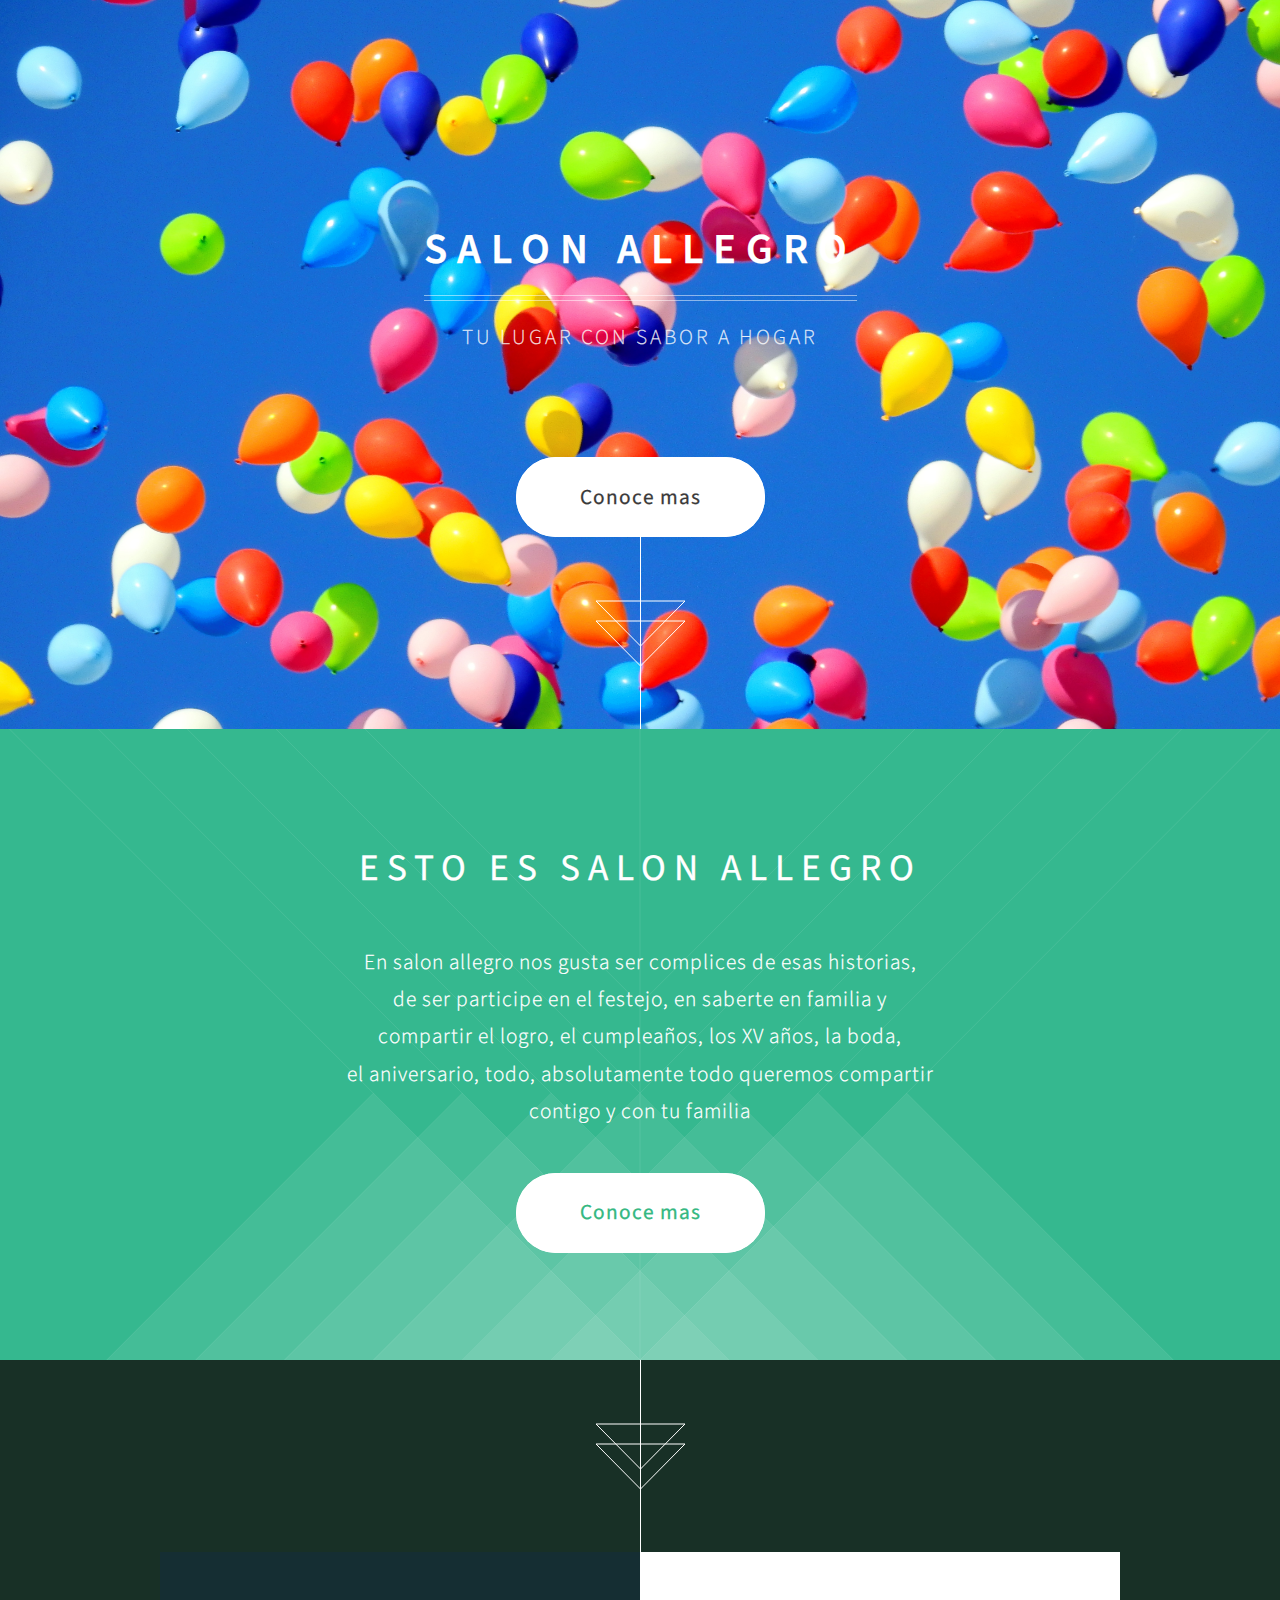
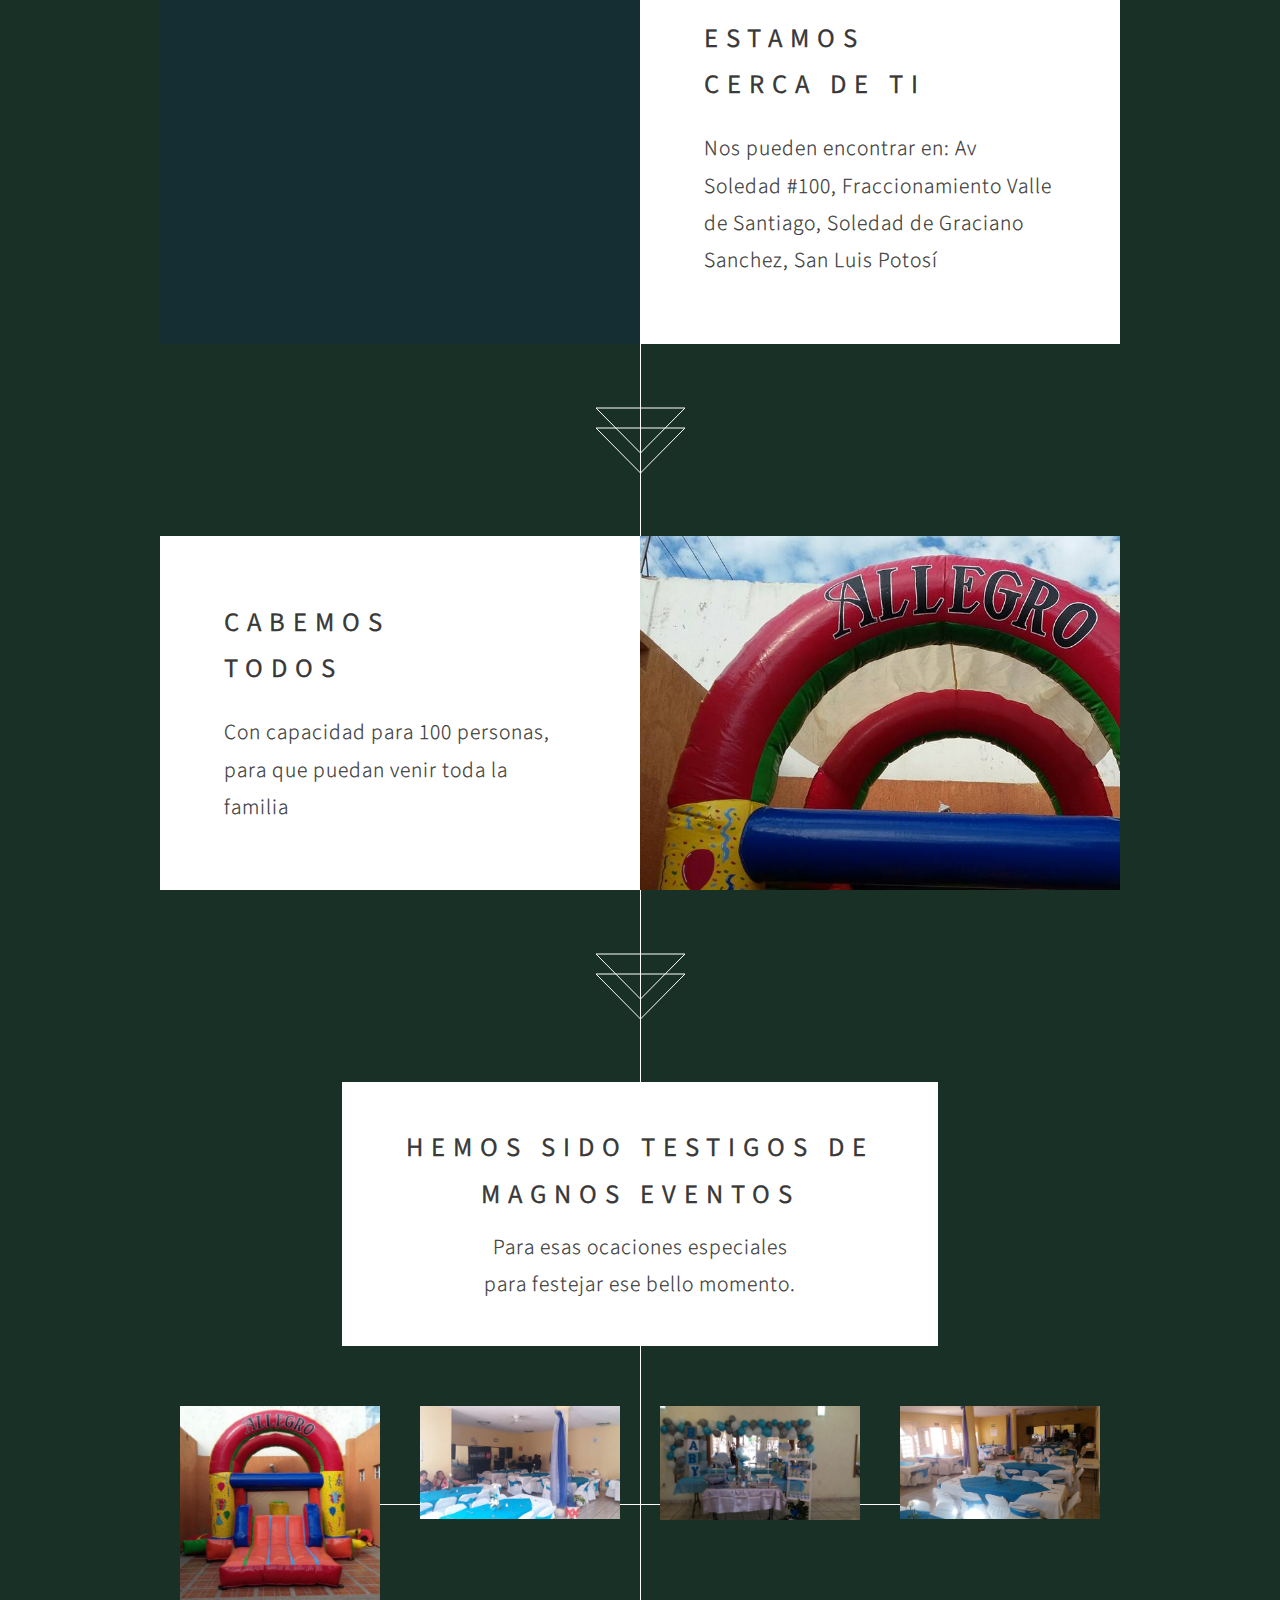
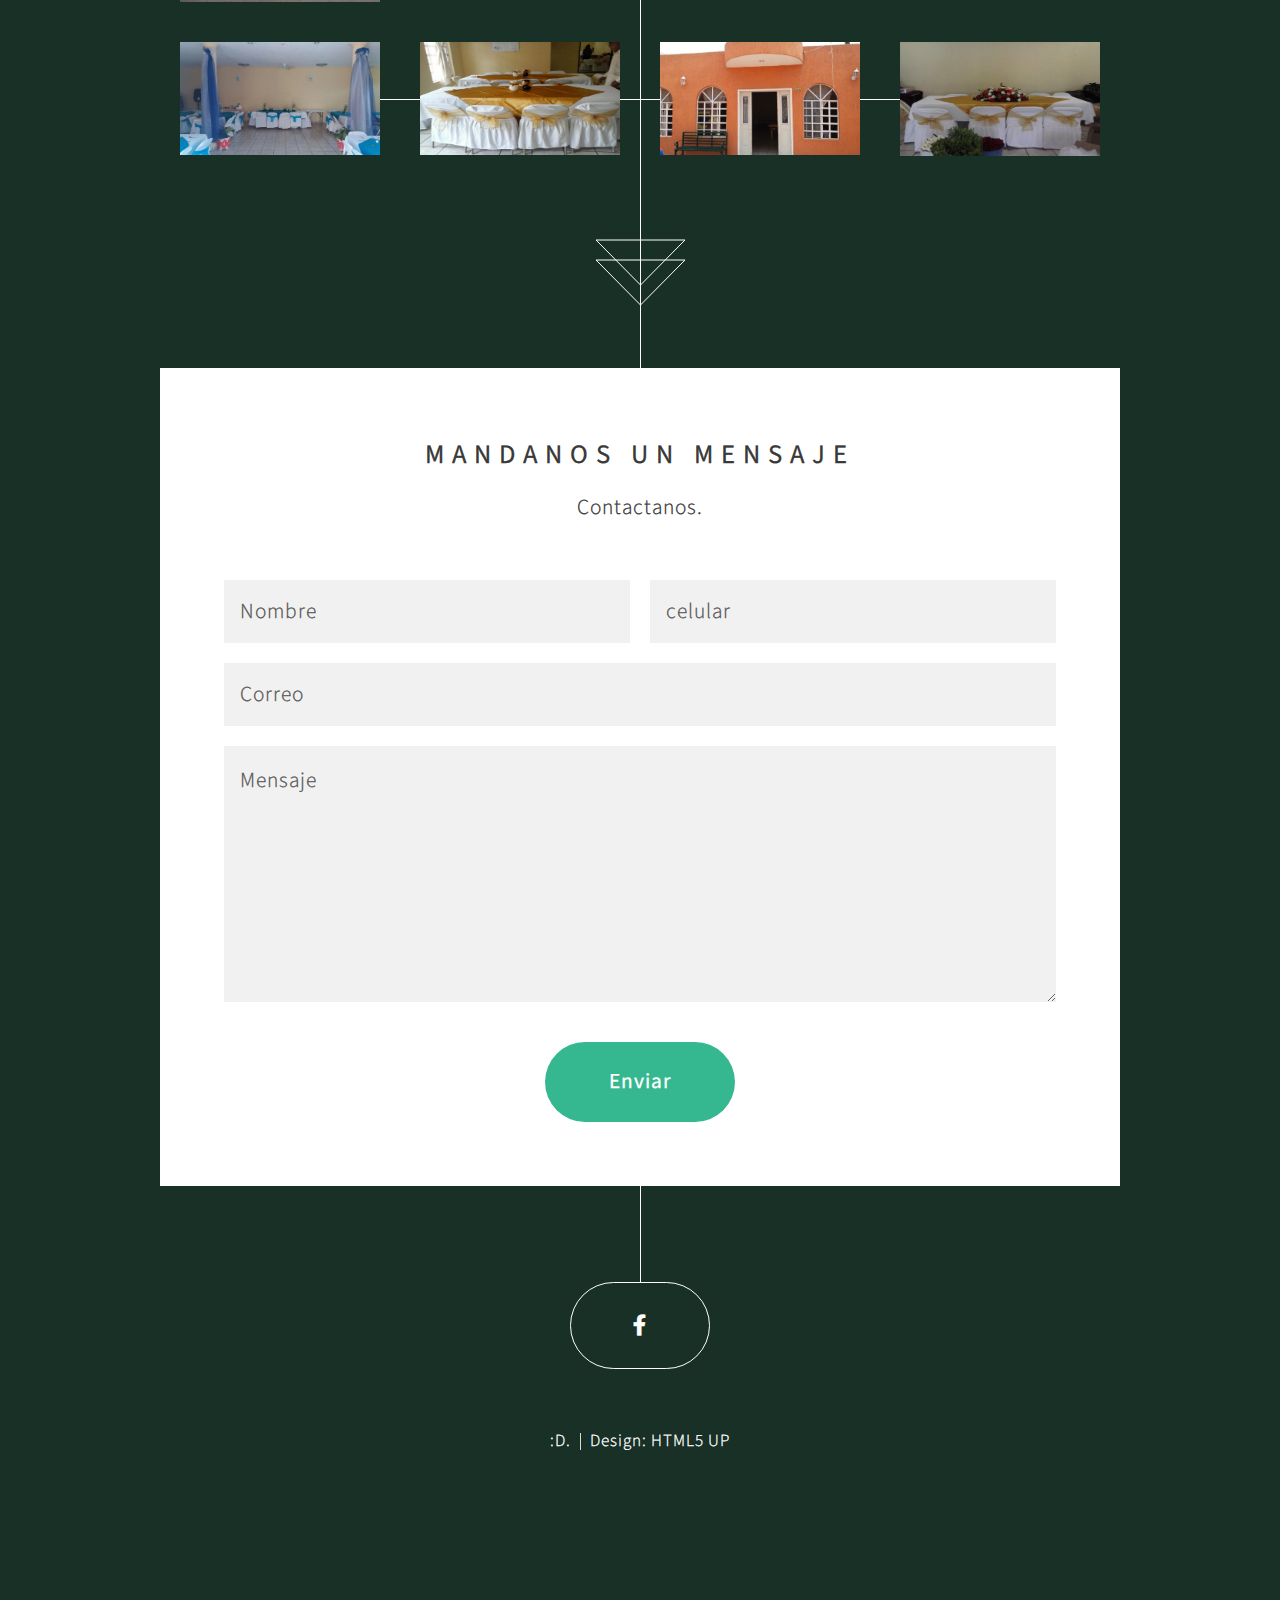
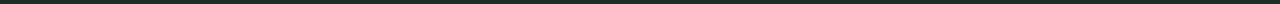
<file: index.html>
<html>
	<head>
		<title>Salon Allegro</title>
		<meta charset="utf-8" />
		<meta name="viewport" content="width=device-width, initial-scale=1, user-scalable=no" />
		<link rel="stylesheet" href="assets/css/main.css" />
		<noscript><link rel="stylesheet" href="assets/css/noscript.css" /></noscript>
        <script src="https://www.google.com/recaptcha/api.js?" async defer></script>
</script>

	</head>
	<body class="is-preload">

		<!-- Header -->
			<section id="header">
				<header>
					<font color="#ffffff" background-color="#ffffff">
						<h1>Salon Allegro</h1>
						<p>Tu lugar con sabor a hogar</p>
					</font>
				</header>
				<footer>
					<a href="#banner" class="button style2 scrolly-middle">Conoce mas</a>
				</footer>
			</section>

		<!-- Banner -->
			<section id="banner">
				<header>
					<h2>Esto es Salon Allegro</h2>
				</header>
				<p>En salon allegro nos gusta ser complices de esas historias, <br />
					de ser participe en el festejo, en saberte en familia y <br />
					compartir el logro, el cumpleaños, los XV años, la boda, <br />
					el aniversario, todo, absolutamente todo queremos compartir <br />
					contigo y con tu familia
				</p>
				<footer>
					<a href="#first" class="button style2 scrolly">Conoce mas</a>
				</footer>
			</section>

		<!-- Feature 1 -->
			<article id="first" class="container box style1 right">
                <a class="image fit">
<iframe src="https://www.google.com/maps/embed?pb=!1m18!1m12!1m3!1d7389.498741401446!2d-100.96561566360798!3d22.17361035835081!2m3!1f0!2f0!3f0!3m2!1i1024!2i768!4f13.1!3m3!1m2!1s0x842aa1eb091e05bd%3A0x1740b30797910fd!2sAllegro!5e0!3m2!1ses!2smx!4v1579546924370!5m2!1ses!2smx" width="100%" height="100%" frameborder="0" style="border:0;" allowfullscreen=""></iframe>
<!--    				<iframe src="https://www.google.com/maps/embed?pb=!1m18!1m12!1m3!1d1847.370233058969!2d-100.96096003657841!3d22.17394917253383!2m3!1f0!2f0!3f0!3m2!1i1024!2i768!4f13.1!3m3!1m2!1s0x842aa1eb091e05bd%3A0x1740b30797910fd!2sAllegro!5e0!3m2!1ses!2smx!4v1579467513561!5m2!1ses!2smx" width="100%" height="100%" frameborder="0" style="border:0;" allowfullscreen=""></iframe> -->
                </a>
				<div class="inner">
					<header>
						<h2>Estamos<br />
						cerca de ti</h2>
					</header>
					<p>Nos pueden encontrar en: Av Soledad #100, Fraccionamiento Valle de Santiago, Soledad de Graciano Sanchez, San Luis Potosí</p>
				</div>
			</article>

		<!-- Feature 2 -->
			<article class="container box style1 left">
				<a href="#" class="image fit"><img src="images/allegro.jpg" alt="Salon Allegro" height="10%" width="10%"/></a>
				<div class="inner">
					<header>
						<h2>Cabemos<br />
						Todos</h2>
					</header>
					<p>Con capacidad para 100 personas, para que puedan venir toda la familia</p>
				</div>
			</article>

		<!-- Portfolio -->
		 
			<article class="container box style2">
				<header>
					<h2>Hemos sido testigos de <br />Magnos Eventos</h2>
					<p>Para esas ocaciones especiales<br />
					para festejar ese bello momento.</p>
				</header>
				<div class="inner gallery">
					<div class="row gtr-0">
						<div class="col-3 col-12-mobile"><a href="images/fulls/01.jpg" class="image fit"><img src="images/thumbs/01.jpg" alt="" title="Sean bienvenidos" /></a></div>
						<div class="col-3 col-12-mobile"><a href="images/fulls/02.jpg" class="image fit"><img src="images/thumbs/02.jpg" alt="" title="a Salon Allegro" /></a></div>
						<div class="col-3 col-12-mobile"><a href="images/fulls/03.jpg" class="image fit"><img src="images/thumbs/03.jpg" alt="" title="Baby Showers" /></a></div>
						<div class="col-3 col-12-mobile"><a href="images/fulls/04.jpg" class="image fit"><img src="images/thumbs/04.jpg" alt="" title="Bautizos" /></a></div>
					</div>
					<div class="row gtr-0">
						<div class="col-3 col-12-mobile"><a href="images/fulls/05.jpg" class="image fit" width="531" heigt="1032px"><img src="images/thumbs/05.jpg" alt="" title="Primera Comunion" /></a></div>
						<div class="col-3 col-12-mobile"><a href="images/fulls/06.jpg" class="image fit"><img src="images/thumbs/06.jpg" alt="" title="Graduaciones" /></a></div>
						<div class="col-3 col-12-mobile"><a href="images/fulls/07.jpg" class="image fit"><img src="images/thumbs/07.jpg" alt="" title="Estamos para todos" /></a></div>
						<div class="col-3 col-12-mobile"><a href="images/fulls/08.jpg" class="image fit"><img src="images/thumbs/08.jpg" alt="" title="Y hasta Bodas" /></a></div>
					</div>
				</div>
			</article>

		<!-- Contact -->
			<article class="container box style3">
				<header>
					<h2>Mandanos un mensaje</h2>
					<p>Contactanos.</p>
				</header>
				<form method="post" action="#">
					<div class="row gtr-50">
						<div class="col-6 col-12-mobile"><input type="text" class="text" name="name" placeholder="Nombre" /></div>
						<div class="col-6 col-12-mobile"><input type="text" class="text" name="celular" placeholder="celular" /></div>
						<div class="col-12">
							<input type="text" class="text" name="email" placeholder="Correo" /></div>
						<div class="col-12">
							<textarea name="message" placeholder="Mensaje"></textarea>
						</div>
						 <input type="hidden" id="custId" name="custId" value="12">
                        <center><div class="g-recaptcha" data-sitekey="6Lf91tAUAAAAAF1qWaRxRc8GYto0bsnDYwdIufYn"></div></center>
						<div class="col-12">
							<ul class="actions">
								<li><input type="submit" value="Enviar" /></li>
							</ul>
						</div>
					</div>
				</form>
			</article>

		<!-- Generic -->
		<!--
			<article class="container box style3">
				<header>
					<h2>Generic Box</h2>
					<p>Just a generic box. Nothing to see here.</p>
				</header>
				<section>
					<header>
						<h3>Paragraph</h3>
						<p>This is a subtitle</p>
					</header>
					<p>Phasellus nisl nisl, varius id <sup>porttitor sed pellentesque</sup> ac orci. Pellentesque
					habitant <strong>strong</strong> tristique <b>bold</b> et netus <i>italic</i> malesuada <em>emphasized</em> ac turpis egestas. Morbi
					leo suscipit ut. Praesent <sub>id turpis vitae</sub> turpis pretium ultricies. Vestibulum sit
					amet risus elit.</p>
				</section>
				<section>
					<header>
						<h3>Blockquote</h3>
					</header>
					<blockquote>Fringilla nisl. Donec accumsan interdum nisi, quis tincidunt felis sagittis eget.
					tempus euismod. Vestibulum ante ipsum primis in faucibus.</blockquote>
				</section>
				<section>
					<header>
						<h3>Divider</h3>
					</header>
					<p>Donec consectetur <a href="#">vestibulum dolor et pulvinar</a>. Etiam vel felis enim, at viverra
					ligula. Ut porttitor sagittis lorem, quis eleifend nisi ornare vel. Praesent nec orci
					facilisis leo magna. Cras sit amet urna eros, id egestas urna. Quisque aliquam
					tempus euismod. Vestibulum ante ipsum primis in faucibus orci luctus et ultrices
					posuere cubilia.</p>
					<hr />
					<p>Donec consectetur vestibulum dolor et pulvinar. Etiam vel felis enim, at viverra
					ligula. Ut porttitor sagittis lorem, quis eleifend nisi ornare vel. Praesent nec orci
					facilisis leo magna. Cras sit amet urna eros, id egestas urna. Quisque aliquam
					tempus euismod. Vestibulum ante ipsum primis in faucibus orci luctus et ultrices
					posuere cubilia.</p>
				</section>
				<section>
					<header>
						<h3>Unordered List</h3>
					</header>
					<ul>
						<li>Donec consectetur vestibulum dolor et pulvinar. Etiam vel felis enim, at viverra ligula. Ut porttitor sagittis lorem, quis eleifend nisi ornare vel.</li>
						<li>Donec consectetur vestibulum dolor et pulvinar. Etiam vel felis enim, at viverra ligula. Ut porttitor sagittis lorem, quis eleifend nisi ornare vel.</li>
						<li>Donec consectetur vestibulum dolor et pulvinar. Etiam vel felis enim, at viverra ligula. Ut porttitor sagittis lorem, quis eleifend nisi ornare vel.</li>
						<li>Donec consectetur vestibulum dolor et pulvinar. Etiam vel felis enim, at viverra ligula. Ut porttitor sagittis lorem, quis eleifend nisi ornare vel.</li>
					</ul>
				</section>
				<section>
					<header>
						<h3>Ordered List</h3>
					</header>
					<ol>
						<li>Donec consectetur vestibulum dolor et pulvinar. Etiam vel felis enim, at viverra ligula. Ut porttitor sagittis lorem, quis eleifend nisi ornare vel.</li>
						<li>Donec consectetur vestibulum dolor et pulvinar. Etiam vel felis enim, at viverra ligula. Ut porttitor sagittis lorem, quis eleifend nisi ornare vel.</li>
						<li>Donec consectetur vestibulum dolor et pulvinar. Etiam vel felis enim, at viverra ligula. Ut porttitor sagittis lorem, quis eleifend nisi ornare vel.</li>
						<li>Donec consectetur vestibulum dolor et pulvinar. Etiam vel felis enim, at viverra ligula. Ut porttitor sagittis lorem, quis eleifend nisi ornare vel.</li>
					</ol>
				</section>
				<section>
					<header>
						<h3>Table</h3>
					</header>
					<div class="table-wrapper">
						<table>
							<thead>
								<tr>
									<th>ID</th>
									<th>Name</th>
									<th>Description</th>
									<th>Price</th>
								</tr>
							</thead>
							<tbody>
								<tr>
									<td>45815</td>
									<td>Something</td>
									<td>Ut porttitor sagittis lorem quis nisi ornare.</td>
									<td>29.99</td>
								</tr>
								<tr>
									<td>24524</td>
									<td>Nothing</td>
									<td>Ut porttitor sagittis lorem quis nisi ornare.</td>
									<td>19.99</td>
								</tr>
								<tr>
									<td>45815</td>
									<td>Something</td>
									<td>Ut porttitor sagittis lorem quis nisi ornare.</td>
									<td>29.99</td>
								</tr>
								<tr>
									<td>24524</td>
									<td>Nothing</td>
									<td>Ut porttitor sagittis lorem quis nisi ornare.</td>
									<td>19.99</td>
								</tr>
							</tbody>
							<tfoot>
								<tr>
									<td colspan="3"></td>
									<td>100.00</td>
								</tr>
							</tfoot>
						</table>
					</div>
				</section>
				<section>
					<header>
						<h3>Form</h3>
					</header>
					<form method="post" action="#">
						<div class="row">
							<div class="col-6 col-12-mobile">
								<input class="text" type="text" name="name" id="name" value="" placeholder="John Doe" />
							</div>
							<div class="col-6 col-12-mobile">
								<input class="text" type="text" name="email" id="email" value="" placeholder="johndoe@domain.tld" />
							</div>
							<div class="col-12">
								<select name="department" id="department">
									<option value="">Choose a department</option>
									<option value="1">Manufacturing</option>
									<option value="2">Administration</option>
									<option value="3">Support</option>
								</select>
							</div>
							<div class="col-12">
								<input class="text" type="text" name="subject" id="subject" value="" placeholder="Enter your subject" />
							</div>
							<div class="col-12">
								<textarea name="message" id="message" placeholder="Enter your message"></textarea>
							</div>

							<div class="col-12">
								<ul class="actions">
									<li><input type="submit" value="Submit" /></li>
									<li><input type="reset" class="style3" value="Clear Form" /></li>
								</ul>
							</div>
						</div>
					</form>
				</section>
			</article>
		-->

		<section id="footer">
			<ul class="icons">
				<!-- <li><a href="#" class="icon brands fa-twitter"><span class="label">Twitter</span></a></li> -->
				<li><a href="https://www.facebook.com/pg/Salon-Allegro-373342889752879" class="icon brands fa-facebook-f"><span class="label">Facebook</span></a></li>
				<!-- <li><a href="#" class="icon brands fa-google-plus-g"><span class="label">Google+</span></a></li>
				<li><a href="#" class="icon brands fa-pinterest"><span class="label">Pinterest</span></a></li>
				<li><a href="#" class="icon brands fa-dribbble"><span class="label">Dribbble</span></a></li>
				<li><a href="#" class="icon brands fa-linkedin-in"><span class="label">LinkedIn</span></a></li> -->
			</ul>
			<div class="copyright">
				<ul class="menu">
					<li>:D.</li><li>Design: HTML5 UP</li>
				</ul>
			</div>
		</section>

		<!-- Scripts -->
			<script src="assets/js/jquery.min.js"></script>
			<script src="assets/js/jquery.scrolly.min.js"></script>
			<script src="assets/js/jquery.poptrox.min.js"></script>
			<script src="assets/js/browser.min.js"></script>
			<script src="assets/js/breakpoints.min.js"></script>
			<script src="assets/js/util.js"></script>
			<script src="assets/js/main.js"></script>

	</body>
</html>
</file>
<file: assets/css/noscript.css>
/*
	Overflow by HTML5 UP
	html5up.net | @ajlkn
	Free for personal and commercial use under the CCA 3.0 license (html5up.net/license)
*/

/* Header */

	body.is-preload #header {
		opacity: 1;
	}

		body.is-preload #header footer {
			-moz-transform: none;
			-webkit-transform: none;
			-ms-transform: none;
			transform: none;
			opacity: 1;
		}
</file>
<file: assets/css/main.css>
@import url("https://fonts.googleapis.com/css?family=Source+Sans+Pro:300,300italic,400,600");
@import url("fontawesome-all.min.css");

/*
	Overflow by HTML5 UP
	html5up.net | @ajlkn
	Free for personal and commercial use under the CCA 3.0 license (html5up.net/license)
*/

html, body, div, span, applet, object,
iframe, h1, h2, h3, h4, h5, h6, p, blockquote,
pre, a, abbr, acronym, address, big, cite,
code, del, dfn, em, img, ins, kbd, q, s, samp,
small, strike, strong, sub, sup, tt, var, b,
u, i, center, dl, dt, dd, ol, ul, li, fieldset,
form, label, legend, table, caption, tbody,
tfoot, thead, tr, th, td, article, aside,
canvas, details, embed, figure, figcaption,
footer, header, hgroup, menu, nav, output, ruby,
section, summary, time, mark, audio, video {
	margin: 0;
	padding: 0;
	border: 0;
	font-size: 100%;
	font: inherit;
	vertical-align: baseline;}

article, aside, details, figcaption, figure,
footer, header, hgroup, menu, nav, section {
	display: block;}

body {
	line-height: 1;
}

ol, ul {
	list-style: none;
}

blockquote, q {
	quotes: none;
}

	blockquote:before, blockquote:after, q:before, q:after {
		content: '';
		content: none;
	}

table {
	border-collapse: collapse;
	border-spacing: 0;
}

body {
	-webkit-text-size-adjust: none;
}

mark {
	background-color: transparent;
	color: inherit;
}

input::-moz-focus-inner {
	border: 0;
	padding: 0;
}

input, select, textarea {
	-moz-appearance: none;
	-webkit-appearance: none;
	-ms-appearance: none;
	appearance: none;
}

/* Basic */

	html {
		box-sizing: border-box;
	}

	*, *:before, *:after {
		box-sizing: inherit;
	}

	body {
		background-color: #183026;
		background-image: url("images/sky_ballon.jpg");
		background-repeat: repeat;
		background-size: cover;
		background-position: center, 0;
		background-attachment: fixed;
		font-family: 'Source Sans Pro', sans-serif;
		font-size: 18pt;
		line-height: 1.75em;
		font-weight: 300;
		letter-spacing: 1px;
		color: #3a3939;
		text-shadow: 0 0 0.5px rgba(58, 57, 57, 0.25);
		-webkit-text-stroke: 0.25px;
	}

		body.is-scroll {
			background-attachment: scroll, scroll;
			background-size: auto, 100% auto;
		}

		body.is-preload *, body.is-preload *:before, body.is-preload *:after {
			-moz-animation: none !important;
			-webkit-animation: none !important;
			-ms-animation: none !important;
			animation: none !important;
			-moz-transition: none !important;
			-webkit-transition: none !important;
			-ms-transition: none !important;
			transition: none !important;
		}

	input, textarea, select {
		font-family: 'Source Sans Pro', sans-serif;
		font-size: 18pt;
		line-height: 1.75em;
		font-weight: 300;
		letter-spacing: 1px;
		color: #3a3939;
		text-shadow: 0 0 0.5px rgba(58, 57, 57, 0.25);
		-webkit-text-stroke: 0.25px;
	}

	h1, h2, h3, h4, h5, h6 {
		font-weight: 400;
		text-transform: uppercase;
		line-height: 1.75em;
	}

	h1 a, h2 a, h3 a, h4 a, h5 a, h6 a {
		color: inherit;
		text-decoration: none;
	}

	h2 {
		font-size: 1.25em;
		letter-spacing: 8px;
	}

	h3 {
		font-size: 1em;
		letter-spacing: 5px;
	}

	strong, b {
		font-weight: 400;
	}

	em, i {
		font-style: italic;
	}

	a {
		-moz-transition: border-color 0.35s ease-in-out, color 0.35s ease-in-out;
		-webkit-transition: border-color 0.35s ease-in-out, color 0.35s ease-in-out;
		-ms-transition: border-color 0.35s ease-in-out, color 0.35s ease-in-out;
		transition: border-color 0.35s ease-in-out, color 0.35s ease-in-out;
		color: #35b88f;
		text-shadow: 0 0 0.5px rgba(53, 184, 143, 0.25);
		text-decoration: none;
		border-bottom: dotted 1px rgba(53, 184, 143, 0.5);
	}

		a:hover {
			border-bottom-color: rgba(53, 184, 143, 0);
		}

	sub {
		position: relative;
		top: 0.5em;
		font-size: 0.8em;
	}

	sup {
		position: relative;
		top: -0.5em;
		font-size: 0.8em;
	}

	hr {
		border: 0;
		border-top: solid 1px #dad9d9;
		margin: 2em 0 2em 0;
	}

	blockquote {
		border-left: solid 0.5em #eae9e9;
		padding: 1em 0 1em 2em;
		font-style: italic;
	}

	p, ul, ol, dl, table {
		margin-bottom: 1em;
	}

	header {
		margin-bottom: 1em;
	}

		header p {
			display: block;
			margin: 0.5em 0 0 0;
			padding: 0 0 1.5em 0;
		}

	footer {
		margin-top: 1em;
	}

	br.clear {
		clear: both;
	}

/* Container */

	.container {
		margin: 0 auto;
		max-width: 100%;
		width: 1140px;
	}

		@media screen and (max-width: 1680px) {

			.container {
				width: 960px;
			}

		}

		@media screen and (max-width: 1080px) {

			.container {
				width: 95%;
			}

		}

/* Row */

	.row {
		display: flex;
		flex-wrap: wrap;
		box-sizing: border-box;
		align-items: stretch;
	}

		.row > * {
			box-sizing: border-box;
		}

		.row.gtr-uniform > * > :last-child {
			margin-bottom: 0;
		}

		.row.aln-left {
			justify-content: flex-start;
		}

		.row.aln-center {
			justify-content: center;
		}

		.row.aln-right {
			justify-content: flex-end;
		}

		.row.aln-top {
			align-items: flex-start;
		}

		.row.aln-middle {
			align-items: center;
		}

		.row.aln-bottom {
			align-items: flex-end;
		}

		.row > .imp {
			order: -1;
		}

		.row > .col-1 {
			width: 8.33333%;
		}

		.row > .off-1 {
			margin-left: 8.33333%;
		}

		.row > .col-2 {
			width: 16.66667%;
		}

		.row > .off-2 {
			margin-left: 16.66667%;
		}

		.row > .col-3 {
			width: 25%;
		}

		.row > .off-3 {
			margin-left: 25%;
		}

		.row > .col-4 {
			width: 33.33333%;
		}

		.row > .off-4 {
			margin-left: 33.33333%;
		}

		.row > .col-5 {
			width: 41.66667%;
		}

		.row > .off-5 {
			margin-left: 41.66667%;
		}

		.row > .col-6 {
			width: 50%;
		}

		.row > .off-6 {
			margin-left: 50%;
		}

		.row > .col-7 {
			width: 58.33333%;
		}

		.row > .off-7 {
			margin-left: 58.33333%;
		}

		.row > .col-8 {
			width: 66.66667%;
		}

		.row > .off-8 {
			margin-left: 66.66667%;
		}

		.row > .col-9 {
			width: 75%;
		}

		.row > .off-9 {
			margin-left: 75%;
		}

		.row > .col-10 {
			width: 83.33333%;
		}

		.row > .off-10 {
			margin-left: 83.33333%;
		}

		.row > .col-11 {
			width: 91.66667%;
		}

		.row > .off-11 {
			margin-left: 91.66667%;
		}

		.row > .col-12 {
			width: 100%;
		}

		.row > .off-12 {
			margin-left: 100%;
		}

		.row.gtr-0 {
			margin-top: 0px;
			margin-left: 0px;
		}

			.row.gtr-0 > * {
				padding: 0px 0 0 0px;
			}

			.row.gtr-0.gtr-uniform {
				margin-top: 0px;
			}

				.row.gtr-0.gtr-uniform > * {
					padding-top: 0px;
				}

		.row.gtr-25 {
			margin-top: -10px;
			margin-left: -10px;
		}

			.row.gtr-25 > * {
				padding: 10px 0 0 10px;
			}

			.row.gtr-25.gtr-uniform {
				margin-top: -10px;
			}

				.row.gtr-25.gtr-uniform > * {
					padding-top: 10px;
				}

		.row.gtr-50 {
			margin-top: -20px;
			margin-left: -20px;
		}

			.row.gtr-50 > * {
				padding: 20px 0 0 20px;
			}

			.row.gtr-50.gtr-uniform {
				margin-top: -20px;
			}

				.row.gtr-50.gtr-uniform > * {
					padding-top: 20px;
				}

		.row {
			margin-top: -40px;
			margin-left: -40px;
		}

			.row > * {
				padding: 40px 0 0 40px;
			}

			.row.gtr-uniform {
				margin-top: -40px;
			}

				.row.gtr-uniform > * {
					padding-top: 40px;
				}

		.row.gtr-150 {
			margin-top: -60px;
			margin-left: -60px;
		}

			.row.gtr-150 > * {
				padding: 60px 0 0 60px;
			}

			.row.gtr-150.gtr-uniform {
				margin-top: -60px;
			}

				.row.gtr-150.gtr-uniform > * {
					padding-top: 60px;
				}

		.row.gtr-200 {
			margin-top: -80px;
			margin-left: -80px;
		}

			.row.gtr-200 > * {
				padding: 80px 0 0 80px;
			}

			.row.gtr-200.gtr-uniform {
				margin-top: -80px;
			}

				.row.gtr-200.gtr-uniform > * {
					padding-top: 80px;
				}

		@media screen and (max-width: 1680px) {

			.row {
				display: flex;
				flex-wrap: wrap;
				box-sizing: border-box;
				align-items: stretch;
			}

				.row > * {
					box-sizing: border-box;
				}

				.row.gtr-uniform > * > :last-child {
					margin-bottom: 0;
				}

				.row.aln-left {
					justify-content: flex-start;
				}

				.row.aln-center {
					justify-content: center;
				}

				.row.aln-right {
					justify-content: flex-end;
				}

				.row.aln-top {
					align-items: flex-start;
				}

				.row.aln-middle {
					align-items: center;
				}

				.row.aln-bottom {
					align-items: flex-end;
				}

				.row > .imp-wide {
					order: -1;
				}

				.row > .col-1-wide {
					width: 8.33333%;
				}

				.row > .off-1-wide {
					margin-left: 8.33333%;
				}

				.row > .col-2-wide {
					width: 16.66667%;
				}

				.row > .off-2-wide {
					margin-left: 16.66667%;
				}

				.row > .col-3-wide {
					width: 25%;
				}

				.row > .off-3-wide {
					margin-left: 25%;
				}

				.row > .col-4-wide {
					width: 33.33333%;
				}

				.row > .off-4-wide {
					margin-left: 33.33333%;
				}

				.row > .col-5-wide {
					width: 41.66667%;
				}

				.row > .off-5-wide {
					margin-left: 41.66667%;
				}

				.row > .col-6-wide {
					width: 50%;
				}

				.row > .off-6-wide {
					margin-left: 50%;
				}

				.row > .col-7-wide {
					width: 58.33333%;
				}

				.row > .off-7-wide {
					margin-left: 58.33333%;
				}

				.row > .col-8-wide {
					width: 66.66667%;
				}

				.row > .off-8-wide {
					margin-left: 66.66667%;
				}

				.row > .col-9-wide {
					width: 75%;
				}

				.row > .off-9-wide {
					margin-left: 75%;
				}

				.row > .col-10-wide {
					width: 83.33333%;
				}

				.row > .off-10-wide {
					margin-left: 83.33333%;
				}

				.row > .col-11-wide {
					width: 91.66667%;
				}

				.row > .off-11-wide {
					margin-left: 91.66667%;
				}

				.row > .col-12-wide {
					width: 100%;
				}

				.row > .off-12-wide {
					margin-left: 100%;
				}

				.row.gtr-0 {
					margin-top: 0px;
					margin-left: 0px;
				}

					.row.gtr-0 > * {
						padding: 0px 0 0 0px;
					}

					.row.gtr-0.gtr-uniform {
						margin-top: 0px;
					}

						.row.gtr-0.gtr-uniform > * {
							padding-top: 0px;
						}

				.row.gtr-25 {
					margin-top: -10px;
					margin-left: -10px;
				}

					.row.gtr-25 > * {
						padding: 10px 0 0 10px;
					}

					.row.gtr-25.gtr-uniform {
						margin-top: -10px;
					}

						.row.gtr-25.gtr-uniform > * {
							padding-top: 10px;
						}

				.row.gtr-50 {
					margin-top: -20px;
					margin-left: -20px;
				}

					.row.gtr-50 > * {
						padding: 20px 0 0 20px;
					}

					.row.gtr-50.gtr-uniform {
						margin-top: -20px;
					}

						.row.gtr-50.gtr-uniform > * {
							padding-top: 20px;
						}

				.row {
					margin-top: -40px;
					margin-left: -40px;
				}

					.row > * {
						padding: 40px 0 0 40px;
					}

					.row.gtr-uniform {
						margin-top: -40px;
					}

						.row.gtr-uniform > * {
							padding-top: 40px;
						}

				.row.gtr-150 {
					margin-top: -60px;
					margin-left: -60px;
				}

					.row.gtr-150 > * {
						padding: 60px 0 0 60px;
					}

					.row.gtr-150.gtr-uniform {
						margin-top: -60px;
					}

						.row.gtr-150.gtr-uniform > * {
							padding-top: 60px;
						}

				.row.gtr-200 {
					margin-top: -80px;
					margin-left: -80px;
				}

					.row.gtr-200 > * {
						padding: 80px 0 0 80px;
					}

					.row.gtr-200.gtr-uniform {
						margin-top: -80px;
					}

						.row.gtr-200.gtr-uniform > * {
							padding-top: 80px;
						}

		}

		@media screen and (max-width: 1080px) {

			.row {
				display: flex;
				flex-wrap: wrap;
				box-sizing: border-box;
				align-items: stretch;
			}

				.row > * {
					box-sizing: border-box;
				}

				.row.gtr-uniform > * > :last-child {
					margin-bottom: 0;
				}

				.row.aln-left {
					justify-content: flex-start;
				}

				.row.aln-center {
					justify-content: center;
				}

				.row.aln-right {
					justify-content: flex-end;
				}

				.row.aln-top {
					align-items: flex-start;
				}

				.row.aln-middle {
					align-items: center;
				}

				.row.aln-bottom {
					align-items: flex-end;
				}

				.row > .imp-normal {
					order: -1;
				}

				.row > .col-1-normal {
					width: 8.33333%;
				}

				.row > .off-1-normal {
					margin-left: 8.33333%;
				}

				.row > .col-2-normal {
					width: 16.66667%;
				}

				.row > .off-2-normal {
					margin-left: 16.66667%;
				}

				.row > .col-3-normal {
					width: 25%;
				}

				.row > .off-3-normal {
					margin-left: 25%;
				}

				.row > .col-4-normal {
					width: 33.33333%;
				}

				.row > .off-4-normal {
					margin-left: 33.33333%;
				}

				.row > .col-5-normal {
					width: 41.66667%;
				}

				.row > .off-5-normal {
					margin-left: 41.66667%;
				}

				.row > .col-6-normal {
					width: 50%;
				}

				.row > .off-6-normal {
					margin-left: 50%;
				}

				.row > .col-7-normal {
					width: 58.33333%;
				}

				.row > .off-7-normal {
					margin-left: 58.33333%;
				}

				.row > .col-8-normal {
					width: 66.66667%;
				}

				.row > .off-8-normal {
					margin-left: 66.66667%;
				}

				.row > .col-9-normal {
					width: 75%;
				}

				.row > .off-9-normal {
					margin-left: 75%;
				}

				.row > .col-10-normal {
					width: 83.33333%;
				}

				.row > .off-10-normal {
					margin-left: 83.33333%;
				}

				.row > .col-11-normal {
					width: 91.66667%;
				}

				.row > .off-11-normal {
					margin-left: 91.66667%;
				}

				.row > .col-12-normal {
					width: 100%;
				}

				.row > .off-12-normal {
					margin-left: 100%;
				}

				.row.gtr-0 {
					margin-top: 0px;
					margin-left: 0px;
				}

					.row.gtr-0 > * {
						padding: 0px 0 0 0px;
					}

					.row.gtr-0.gtr-uniform {
						margin-top: 0px;
					}

						.row.gtr-0.gtr-uniform > * {
							padding-top: 0px;
						}

				.row.gtr-25 {
					margin-top: -10px;
					margin-left: -10px;
				}

					.row.gtr-25 > * {
						padding: 10px 0 0 10px;
					}

					.row.gtr-25.gtr-uniform {
						margin-top: -10px;
					}

						.row.gtr-25.gtr-uniform > * {
							padding-top: 10px;
						}

				.row.gtr-50 {
					margin-top: -20px;
					margin-left: -20px;
				}

					.row.gtr-50 > * {
						padding: 20px 0 0 20px;
					}

					.row.gtr-50.gtr-uniform {
						margin-top: -20px;
					}

						.row.gtr-50.gtr-uniform > * {
							padding-top: 20px;
						}

				.row {
					margin-top: -40px;
					margin-left: -40px;
				}

					.row > * {
						padding: 40px 0 0 40px;
					}

					.row.gtr-uniform {
						margin-top: -40px;
					}

						.row.gtr-uniform > * {
							padding-top: 40px;
						}

				.row.gtr-150 {
					margin-top: -60px;
					margin-left: -60px;
				}

					.row.gtr-150 > * {
						padding: 60px 0 0 60px;
					}

					.row.gtr-150.gtr-uniform {
						margin-top: -60px;
					}

						.row.gtr-150.gtr-uniform > * {
							padding-top: 60px;
						}

				.row.gtr-200 {
					margin-top: -80px;
					margin-left: -80px;
				}

					.row.gtr-200 > * {
						padding: 80px 0 0 80px;
					}

					.row.gtr-200.gtr-uniform {
						margin-top: -80px;
					}

						.row.gtr-200.gtr-uniform > * {
							padding-top: 80px;
						}

		}

		@media screen and (max-width: 840px) {

			.row {
				display: flex;
				flex-wrap: wrap;
				box-sizing: border-box;
				align-items: stretch;
			}

				.row > * {
					box-sizing: border-box;
				}

				.row.gtr-uniform > * > :last-child {
					margin-bottom: 0;
				}

				.row.aln-left {
					justify-content: flex-start;
				}

				.row.aln-center {
					justify-content: center;
				}

				.row.aln-right {
					justify-content: flex-end;
				}

				.row.aln-top {
					align-items: flex-start;
				}

				.row.aln-middle {
					align-items: center;
				}

				.row.aln-bottom {
					align-items: flex-end;
				}

				.row > .imp-narrow {
					order: -1;
				}

				.row > .col-1-narrow {
					width: 8.33333%;
				}

				.row > .off-1-narrow {
					margin-left: 8.33333%;
				}

				.row > .col-2-narrow {
					width: 16.66667%;
				}

				.row > .off-2-narrow {
					margin-left: 16.66667%;
				}

				.row > .col-3-narrow {
					width: 25%;
				}

				.row > .off-3-narrow {
					margin-left: 25%;
				}

				.row > .col-4-narrow {
					width: 33.33333%;
				}

				.row > .off-4-narrow {
					margin-left: 33.33333%;
				}

				.row > .col-5-narrow {
					width: 41.66667%;
				}

				.row > .off-5-narrow {
					margin-left: 41.66667%;
				}

				.row > .col-6-narrow {
					width: 50%;
				}

				.row > .off-6-narrow {
					margin-left: 50%;
				}

				.row > .col-7-narrow {
					width: 58.33333%;
				}

				.row > .off-7-narrow {
					margin-left: 58.33333%;
				}

				.row > .col-8-narrow {
					width: 66.66667%;
				}

				.row > .off-8-narrow {
					margin-left: 66.66667%;
				}

				.row > .col-9-narrow {
					width: 75%;
				}

				.row > .off-9-narrow {
					margin-left: 75%;
				}

				.row > .col-10-narrow {
					width: 83.33333%;
				}

				.row > .off-10-narrow {
					margin-left: 83.33333%;
				}

				.row > .col-11-narrow {
					width: 91.66667%;
				}

				.row > .off-11-narrow {
					margin-left: 91.66667%;
				}

				.row > .col-12-narrow {
					width: 100%;
				}

				.row > .off-12-narrow {
					margin-left: 100%;
				}

				.row.gtr-0 {
					margin-top: 0px;
					margin-left: 0px;
				}

					.row.gtr-0 > * {
						padding: 0px 0 0 0px;
					}

					.row.gtr-0.gtr-uniform {
						margin-top: 0px;
					}

						.row.gtr-0.gtr-uniform > * {
							padding-top: 0px;
						}

				.row.gtr-25 {
					margin-top: -7.5px;
					margin-left: -7.5px;
				}

					.row.gtr-25 > * {
						padding: 7.5px 0 0 7.5px;
					}

					.row.gtr-25.gtr-uniform {
						margin-top: -7.5px;
					}

						.row.gtr-25.gtr-uniform > * {
							padding-top: 7.5px;
						}

				.row.gtr-50 {
					margin-top: -15px;
					margin-left: -15px;
				}

					.row.gtr-50 > * {
						padding: 15px 0 0 15px;
					}

					.row.gtr-50.gtr-uniform {
						margin-top: -15px;
					}

						.row.gtr-50.gtr-uniform > * {
							padding-top: 15px;
						}

				.row {
					margin-top: -30px;
					margin-left: -30px;
				}

					.row > * {
						padding: 30px 0 0 30px;
					}

					.row.gtr-uniform {
						margin-top: -30px;
					}

						.row.gtr-uniform > * {
							padding-top: 30px;
						}

				.row.gtr-150 {
					margin-top: -45px;
					margin-left: -45px;
				}

					.row.gtr-150 > * {
						padding: 45px 0 0 45px;
					}

					.row.gtr-150.gtr-uniform {
						margin-top: -45px;
					}

						.row.gtr-150.gtr-uniform > * {
							padding-top: 45px;
						}

				.row.gtr-200 {
					margin-top: -60px;
					margin-left: -60px;
				}

					.row.gtr-200 > * {
						padding: 60px 0 0 60px;
					}

					.row.gtr-200.gtr-uniform {
						margin-top: -60px;
					}

						.row.gtr-200.gtr-uniform > * {
							padding-top: 60px;
						}

		}

		@media screen and (max-width: 736px) {

			.row {
				display: flex;
				flex-wrap: wrap;
				box-sizing: border-box;
				align-items: stretch;
			}

				.row > * {
					box-sizing: border-box;
				}

				.row.gtr-uniform > * > :last-child {
					margin-bottom: 0;
				}

				.row.aln-left {
					justify-content: flex-start;
				}

				.row.aln-center {
					justify-content: center;
				}

				.row.aln-right {
					justify-content: flex-end;
				}

				.row.aln-top {
					align-items: flex-start;
				}

				.row.aln-middle {
					align-items: center;
				}

				.row.aln-bottom {
					align-items: flex-end;
				}

				.row > .imp-mobile {
					order: -1;
				}

				.row > .col-1-mobile {
					width: 8.33333%;
				}

				.row > .off-1-mobile {
					margin-left: 8.33333%;
				}

				.row > .col-2-mobile {
					width: 16.66667%;
				}

				.row > .off-2-mobile {
					margin-left: 16.66667%;
				}

				.row > .col-3-mobile {
					width: 25%;
				}

				.row > .off-3-mobile {
					margin-left: 25%;
				}

				.row > .col-4-mobile {
					width: 33.33333%;
				}

				.row > .off-4-mobile {
					margin-left: 33.33333%;
				}

				.row > .col-5-mobile {
					width: 41.66667%;
				}

				.row > .off-5-mobile {
					margin-left: 41.66667%;
				}

				.row > .col-6-mobile {
					width: 50%;
				}

				.row > .off-6-mobile {
					margin-left: 50%;
				}

				.row > .col-7-mobile {
					width: 58.33333%;
				}

				.row > .off-7-mobile {
					margin-left: 58.33333%;
				}

				.row > .col-8-mobile {
					width: 66.66667%;
				}

				.row > .off-8-mobile {
					margin-left: 66.66667%;
				}

				.row > .col-9-mobile {
					width: 75%;
				}

				.row > .off-9-mobile {
					margin-left: 75%;
				}

				.row > .col-10-mobile {
					width: 83.33333%;
				}

				.row > .off-10-mobile {
					margin-left: 83.33333%;
				}

				.row > .col-11-mobile {
					width: 91.66667%;
				}

				.row > .off-11-mobile {
					margin-left: 91.66667%;
				}

				.row > .col-12-mobile {
					width: 100%;
				}

				.row > .off-12-mobile {
					margin-left: 100%;
				}

				.row.gtr-0 {
					margin-top: 0px;
					margin-left: 0px;
				}

					.row.gtr-0 > * {
						padding: 0px 0 0 0px;
					}

					.row.gtr-0.gtr-uniform {
						margin-top: 0px;
					}

						.row.gtr-0.gtr-uniform > * {
							padding-top: 0px;
						}

				.row.gtr-25 {
					margin-top: -5px;
					margin-left: -5px;
				}

					.row.gtr-25 > * {
						padding: 5px 0 0 5px;
					}

					.row.gtr-25.gtr-uniform {
						margin-top: -5px;
					}

						.row.gtr-25.gtr-uniform > * {
							padding-top: 5px;
						}

				.row.gtr-50 {
					margin-top: -10px;
					margin-left: -10px;
				}

					.row.gtr-50 > * {
						padding: 10px 0 0 10px;
					}

					.row.gtr-50.gtr-uniform {
						margin-top: -10px;
					}

						.row.gtr-50.gtr-uniform > * {
							padding-top: 10px;
						}

				.row {
					margin-top: -20px;
					margin-left: -20px;
				}

					.row > * {
						padding: 20px 0 0 20px;
					}

					.row.gtr-uniform {
						margin-top: -20px;
					}

						.row.gtr-uniform > * {
							padding-top: 20px;
						}

				.row.gtr-150 {
					margin-top: -30px;
					margin-left: -30px;
				}

					.row.gtr-150 > * {
						padding: 30px 0 0 30px;
					}

					.row.gtr-150.gtr-uniform {
						margin-top: -30px;
					}

						.row.gtr-150.gtr-uniform > * {
							padding-top: 30px;
						}

				.row.gtr-200 {
					margin-top: -40px;
					margin-left: -40px;
				}

					.row.gtr-200 > * {
						padding: 40px 0 0 40px;
					}

					.row.gtr-200.gtr-uniform {
						margin-top: -40px;
					}

						.row.gtr-200.gtr-uniform > * {
							padding-top: 40px;
						}

		}

/* Sections/Article */

	section, article {
		margin-bottom: 3em;
	}

	section > :last-child,
	article > :last-child,
	section:last-child,
	article:last-child {
		margin-bottom: 0;
	}

	.row > section, .row > article {
		margin-bottom: 0;
	}

/* Image */

	.image {
		display: inline-block;
		border: 0;
	}

		.image img {
			display: block;
			width: 100%;
		}

		.image.featured {
			display: block;
			width: 100%;
			margin: 0 0 2em 0;
		}

		.image.fit {
			display: block;
			width: 100%;
		}

		.image.left {
			float: left;
			margin: 0 2em 2em 0;
		}

		.image.centered {
			display: block;
			margin: 0 0 2em 0;
		}

			.image.centered img {
				margin: 0 auto;
				width: auto;
			}

/* List */

	ul {
		list-style: disc;
		padding-left: 1em;
	}

		ul li {
			padding-left: 1.5em;
			margin-top: 1.5em;
		}

			ul li:first-child {
				margin-top: 0;
			}

	ol {
		list-style: decimal;
		padding-left: 1.25em;
	}

		ol li {
			padding-left: 1.25em;
			margin-top: 1.5em;
		}

/* Icons */

	ul.icons {
		cursor: default;
		list-style: none;
		padding-left: 0;
	}

		ul.icons li {
			display: inline-block;
			padding-left: 0;
			margin-top: 0;
		}

		ul.icons a {
			display: inline-block;
			width: 2.5em;
			height: 2.5em;
			line-height: 2.5em;
			text-align: center;
			border: 0;
		}

/* Menu */

	ul.menu {
		cursor: default;
		list-style: none;
		padding-left: 0;
	}

		ul.menu li {
			display: inline-block;
			line-height: 1em;
			border-left: solid 1px #dad9d9;
			padding: 0 0 0 0.5em;
			margin: 0 0 0 0.5em;
		}

			ul.menu li:first-child {
				border-left: 0;
				padding-left: 0;
				margin-left: 0;
			}

/* Actions */

	ul.actions {
		cursor: default;
		list-style: none;
		padding-left: 0;
	}

		ul.actions li {
			display: inline-block;
			margin: 0 0 0 0.5em;
			padding-left: 0;
			margin-top: 0;
		}

			ul.actions li:first-child {
				margin-left: 0;
			}

/* Form */

	form label {
		display: block;
		margin: 0 0 0.5em 0;
	}

	form input[type="text"],
	form input[type="email"],
	form input[type="password"],
	form select,
	form textarea {
		-moz-transition: background-color 0.35s ease-in-out;
		-webkit-transition: background-color 0.35s ease-in-out;
		-ms-transition: background-color 0.35s ease-in-out;
		transition: background-color 0.35s ease-in-out;
		-webkit-appearance: none;
		display: block;
		border: 0;
		background: #f1f1f1;
		width: 100%;
		padding: 0.75em;
	}

		form input[type="text"]:focus,
		form input[type="email"]:focus,
		form input[type="password"]:focus,
		form select:focus,
		form textarea:focus {
			background-color: #f8f8f8;
		}

	form input[type="text"],
	form input[type="email"],
	form input[type="password"],
	form select {
		line-height: 1em;
	}

	form select {
		background-size: 1.25em;
		background-repeat: no-repeat;
		background-position: calc(100% - 1em) center;
		padding-right: 1.25em;
		text-overflow: ellipsis;
		background-image: url("data:image/svg+xml;charset=utf8,%3Csvg xmlns='http://www.w3.org/2000/svg' width='40' height='40' preserveAspectRatio='none' viewBox='0 0 40 40'%3E%3Cpath d='M9.4,12.3l10.4,10.4l10.4-10.4c0.2-0.2,0.5-0.4,0.9-0.4c0.3,0,0.6,0.1,0.9,0.4l3.3,3.3c0.2,0.2,0.4,0.5,0.4,0.9 c0,0.4-0.1,0.6-0.4,0.9L20.7,31.9c-0.2,0.2-0.5,0.4-0.9,0.4c-0.3,0-0.6-0.1-0.9-0.4L4.3,17.3c-0.2-0.2-0.4-0.5-0.4-0.9 c0-0.4,0.1-0.6,0.4-0.9l3.3-3.3c0.2-0.2,0.5-0.4,0.9-0.4S9.1,12.1,9.4,12.3z' fill='%235a5959' /%3E%3C/svg%3E");
	}

		form select option {
			color: #3a3939;
			background: #ffffff;
		}

		form select:focus::-ms-value {
			background-color: transparent;
		}

		form select::-ms-expand {
			display: none;
		}

	form textarea {
		min-height: 12em;
	}

	form ::-webkit-input-placeholder {
		color: #5a5959 !important;
	}

	form :-moz-placeholder {
		color: #5a5959 !important;
	}

	form ::-moz-placeholder {
		color: #5a5959 !important;
	}

	form :-ms-input-placeholder {
		color: #5a5959 !important;
	}

	form ::-moz-focus-inner {
		border: 0;
	}

	form ul.actions {
		margin-bottom: 0;
		text-align: center;
	}

/* Table */

	.table-wrapper {
		width: 100%;
		overflow-x: auto;
		-webkit-overflow-scrolling: touch;
	}

	table {
		width: 100%;
	}

		table tbody tr {
			border-top: solid 1px #eae9e9;
		}

			table tbody tr:first-child {
				border-top: 0;
			}

		table td {
			padding: 0.75em 1.25em 0.75em 1.25em;
		}

		table th {
			text-align: left;
			font-weight: 400;
			padding: 0.75em 1.25em 0.75em 1.25em;
		}

		table thead {
			background: #f5f5f5;
		}

/* Button */

	input[type="button"],
	input[type="submit"],
	input[type="reset"],
	button,
	.button {
		-moz-transition: background-color 0.35s ease-in-out, color 0.35s ease-in-out;
		-webkit-transition: background-color 0.35s ease-in-out, color 0.35s ease-in-out;
		-ms-transition: background-color 0.35s ease-in-out, color 0.35s ease-in-out;
		transition: background-color 0.35s ease-in-out, color 0.35s ease-in-out;
		-webkit-appearance: none;
		position: relative;
		display: inline-block;
		border: 0;
		background: #35b88f;
		color: #fff;
		text-shadow: 0 0 0.5px rgba(255, 255, 255, 0.25);
		cursor: pointer;
		text-decoration: none;
		outline: 0;
		padding: 1em 3em 1em 3em;
		text-align: center;
		border-radius: 3em;
		font-weight: 400;
	}

		input[type="button"]:hover,
		input[type="submit"]:hover,
		input[type="reset"]:hover,
		button:hover,
		.button:hover {
			background: #45c89f;
		}

		input[type="button"].style2,
		input[type="submit"].style2,
		input[type="reset"].style2,
		button.style2,
		.button.style2 {
			color: #3a3939;
			background: #fff;
			box-shadow: inset 0 0 0 1px #fff;
		}

			input[type="button"].style2:hover,
			input[type="submit"].style2:hover,
			input[type="reset"].style2:hover,
			button.style2:hover,
			.button.style2:hover {
				background: rgba(255, 255, 255, 0.1);
				color: #fff !important;
				text-shadow: 0 0 0.5px rgba(255, 255, 255, 0.25) !important;
			}

		input[type="button"].style3,
		input[type="submit"].style3,
		input[type="reset"].style3,
		button.style3,
		.button.style3 {
			background: none;
			color: #3a3939;
			box-shadow: inset 0 0 0 1px #dad9d9;
		}

			input[type="button"].style3:hover,
			input[type="submit"].style3:hover,
			input[type="reset"].style3:hover,
			button.style3:hover,
			.button.style3:hover {
				background: rgba(58, 57, 57, 0.025);
			}

/* Box */

	.box {
		position: relative;
		margin-top: 9em;
		margin-bottom: 0;
	}

		.box:after {
			content: '';
			display: block;
			position: absolute;
			top: -9em;
			left: 50%;
			height: 9em;
			border-left: solid 1px #fff;
		}

		.box:before {
			content: '';
			display: block;
			width: 90px;
			height: 66px;
			position: absolute;
			left: 50%;
			top: -4.5em;
			margin-left: -45px;
			margin-top: -33px;
			background: url("images/arrow.svg") no-repeat;
		}

		.box :last-child {
			margin-bottom: 0;
		}

		.box.style1 {
			background: #fff;
			padding: 3em;
		}

			.box.style1 .image {
				display: block;
				position: absolute;
				top: 0;
				width: 50%;
				height: 100%;
				background: #152E33;
				overflow: hidden;
			}

				.box.style1 .image img {
					position: absolute;
					top: 0;
					height: 100%;
					width: auto;
				}

			.box.style1 .inner > :last-child {
				margin: 0;
			}

			.box.style1.right .image {
				left: 0;
			}

				.box.style1.right .image img {
					right: 0;
				}

			.box.style1.right .inner {
				margin-left: 50%;
				padding-left: 3em;
			}

			.box.style1.left .image {
				right: 0;
			}

				.box.style1.left .image img {
					left: 0;
				}

			.box.style1.left .inner {
				margin-right: 50%;
				padding-right: 3em;
			}

		.box.style2 {
			text-align: center;
		}

			.box.style2 header {
				display: inline-block;
				background: #fff;
				padding: 2em 3em 2em 3em;
				margin: 0;
			}

				.box.style2 header p {
					padding: 0;
				}

			.box.style2 .inner {
				position: relative;
				padding: 40px 0 0px 0;
			}

				.box.style2 .inner:after {
					content: '';
					display: block;
					position: absolute;
					top: 0;
					left: 50%;
					height: 100%;
					border-left: solid 1px #fff;
				}

				.box.style2 .inner .row {
					position: relative;
				}

					.box.style2 .inner .row:before {
						content: '';
						display: block;
						position: absolute;
						top: 50%;
						left: 20px;
						width: calc(100% - 40px);
						border-bottom: solid 1px #fff;
					}

				.box.style2 .inner .image {
					position: relative;
					z-index: 1;
					padding: 20px;
				}

		.box.style3 {
			background: #fff;
			padding: 3em;
		}

			.box.style3 header {
				text-align: center;
			}

/* Icons */

	.icon {
		text-decoration: none;
		text-decoration: none;
	}

		.icon:before {
			-moz-osx-font-smoothing: grayscale;
			-webkit-font-smoothing: antialiased;
			display: inline-block;
			font-style: normal;
			font-variant: normal;
			text-rendering: auto;
			line-height: 1;
			text-transform: none !important;
			font-family: 'Font Awesome 5 Free';
			font-weight: 400;
		}

		.icon:before {
			line-height: inherit;
		}

		.icon > .label {
			display: none;
		}

		.icon.solid:before {
			font-weight: 900;
		}

		.icon.brands:before {
			font-family: 'Font Awesome 5 Brands';
		}

/* Header */

	#header {
		-moz-transition: opacity 2s ease-in-out;
		-webkit-transition: opacity 2s ease-in-out;
		-ms-transition: opacity 2s ease-in-out;
		transition: opacity 2s ease-in-out;
		position: relative;
		color: #fff;
		text-shadow: 0 0 0.5px rgba(255, 255, 255, 0.25);
		text-align: center;
		margin: 0;
		padding: 14em 0 14em 0;
		cursor: default;
	}

		#header header {
			display: inline-block;
			padding: 0 0 4.5em 0;
		}

			#header header h1 {
				font-weight: 600;
				font-size: 2em;
				letter-spacing: 10px;
			}

			#header header p {
				border-top: solid 1px rgba(255, 255, 255, 0.5);
				color: rgba(255, 255, 255, 0.75);
				text-shadow: 0 0 0.5px rgba(255, 255, 255, 0.1875);
				font-size: 1em;
				text-transform: uppercase;
				letter-spacing: 3px;
				padding: 0;
				margin-top: 0.35em;
			}

				#header header p:before {
					content: '';
					display: block;
					border-top: solid 1px rgba(255, 255, 255, 0.5);
					margin: 4px 0 0.8em 0;
				}

		#header footer {
			-moz-transition: opacity 2s ease-in-out, -moz-transform 1s ease-in-out;
			-webkit-transition: opacity 2s ease-in-out, -webkit-transform 1s ease-in-out;
			-ms-transition: opacity 2s ease-in-out, -ms-transform 1s ease-in-out;
			transition: opacity 2s ease-in-out, transform 1s ease-in-out;
			-moz-transition-delay: 1.25s;
			-webkit-transition-delay: 1.25s;
			-ms-transition-delay: 1.25s;
			transition-delay: 1.25s;
			position: absolute;
			bottom: 9em;
			margin: 0;
			width: 100%;
		}

			#header footer:after {
				content: '';
				display: block;
				position: absolute;
				bottom: -9em;
				left: 50%;
				height: 9em;
				border-left: solid 1px #fff;
			}

			#header footer:before {
				content: '';
				display: block;
				width: 90px;
				height: 66px;
				position: absolute;
				left: 50%;
				bottom: -4.5em;
				margin-left: -45px;
				margin-bottom: -33px;
				background: url("images/arrow.svg") no-repeat;
			}

		body.is-preload #header {
			opacity: 0;
		}

			body.is-preload #header footer {
				-moz-transform: translateY(1em);
				-webkit-transform: translateY(1em);
				-ms-transform: translateY(1em);
				transform: translateY(1em);
				opacity: 0;
			}

/* Banner */

	#banner {
		position: relative;
		color: #fff;
		text-shadow: 0 0 0.5px rgba(255, 255, 255, 0.25);
		text-align: center;
		background: #35b88f url("images/banner.svg") bottom center no-repeat;
		padding: 5em 0 5em 0;
		margin: 0;
		background-size: 125% auto;
	}

		#banner .button {
			color: #35b882;
			text-shadow: 0 0 0.5px rgba(53, 184, 130, 0.25);
		}

		#banner header {
			margin: 0 0 2em 0;
		}

			#banner header h2 {
				font-weight: 400;
				font-size: 1.75em;
				letter-spacing: 8px;
			}

		#banner p {
			margin: 0;
		}

		#banner footer {
			margin: 2em 0 0 0;
		}

		#banner a {
			color: inherit;
			border-bottom-color: rgba(255, 255, 255, 0.5);
		}

			#banner a:hover {
				border-bottom-color: rgba(255, 255, 255, 0);
			}

/* Footer */

	#footer {
		position: relative;
		color: #fff;
		text-shadow: 0 0 0.5px rgba(255, 255, 255, 0.25);
		text-align: center;
		margin: 4.5em 0 0 0;
	}

		#footer:after {
			content: '';
			display: block;
			position: absolute;
			top: -4.5em;
			left: 50%;
			height: 4.5em;
			border-left: solid 1px #fff;
		}

		#footer a {
			color: #fff;
			text-shadow: 0 0 0.5px rgba(255, 255, 255, 0.25);
			border-bottom-color: rgba(255, 255, 255, 0.5);
		}

			#footer a:hover {
				color: #35b88f;
				text-shadow: 0 0 0.5px rgba(69, 200, 159, 0.25);
				border-bottom-color: rgba(53, 184, 143, 0.5);
			}

		#footer .icons {
			padding: 0.75em 2em 0.75em 2em;
			border-radius: 3em;
			border: solid 1px #fff;
			display: inline-block;
			margin: 0 0 3em 0;
		}

		#footer .copyright {
			margin: 0 0 9em 0;
			font-size: 0.8em;
		}

/* Poptrox */

	.poptrox-popup {
		-moz-box-sizing: content-box;
		-webkit-box-sizing: content-box;
		-ms-box-sizing: content-box;
		box-sizing: content-box;
		background: #fff;
		padding-bottom: 3em;
	}

		.poptrox-popup .loader {
			width: 48px;
			height: 48px;
			background: url("images/loader.gif");
			position: absolute;
			top: 50%;
			left: 50%;
			margin: -24px 0 0 -24px;
		}

		.poptrox-popup .caption {
			position: absolute;
			bottom: 0;
			left: 0;
			background: #fff;
			width: 100%;
			height: 3em;
			line-height: 3em;
			text-align: center;
			cursor: default;
			z-index: 1;
		}

		.poptrox-popup .nav-next,
		.poptrox-popup .nav-previous {
			-moz-transition: opacity 0.5s ease-in-out;
			-webkit-transition: opacity 0.5s ease-in-out;
			-ms-transition: opacity 0.5s ease-in-out;
			transition: opacity 0.5s ease-in-out;
			position: absolute;
			top: 0;
			width: 50%;
			height: 100%;
			opacity: 0;
			cursor: pointer;
			background: rgba(0, 0, 0, 0.01);
			-webkit-tap-highlight-color: rgba(255, 255, 255, 0);
		}

			.poptrox-popup .nav-next:before,
			.poptrox-popup .nav-previous:before {
				content: '';
				position: absolute;
				width: 96px;
				height: 64px;
				background: url("images/poptrox-nav.svg");
				top: calc(50% - 1.5em);
				margin: -32px 0 0 0;
			}

		.poptrox-popup:hover .nav-next,
		.poptrox-popup:hover .nav-previous {
			opacity: 0.5;
		}

			.poptrox-popup:hover .nav-next:hover,
			.poptrox-popup:hover .nav-previous:hover {
				opacity: 1.0;
			}

		.poptrox-popup .nav-next {
			right: 0;
		}

			.poptrox-popup .nav-next:before {
				right: 0;
			}

		.poptrox-popup .nav-previous {
			left: 0;
		}

			.poptrox-popup .nav-previous:before {
				-moz-transform: scaleX(-1);
				-webkit-transform: scaleX(-1);
				-ms-transform: scaleX(-1);
				transform: scaleX(-1);
				left: 0;
				-ms-filter: "FlipH";
				filter: FlipH;
			}

		.poptrox-popup .closer {
			-moz-transition: opacity 0.5s ease-in-out;
			-webkit-transition: opacity 0.5s ease-in-out;
			-ms-transition: opacity 0.5s ease-in-out;
			transition: opacity 0.5s ease-in-out;
			position: absolute;
			top: 0;
			right: 0;
			width: 64px;
			height: 64px;
			text-indent: -9999px;
			z-index: 2;
			opacity: 0;
			-webkit-tap-highlight-color: rgba(255, 255, 255, 0);
		}

			.poptrox-popup .closer:before {
				-moz-transition: background-color 0.5s ease-in-out;
				-webkit-transition: background-color 0.5s ease-in-out;
				-ms-transition: background-color 0.5s ease-in-out;
				transition: background-color 0.5s ease-in-out;
				content: '';
				display: block;
				position: absolute;
				right: 16px;
				top: 16px;
				width: 40px;
				height: 40px;
				border-radius: 100%;
				box-shadow: inset 0 0 0 1px #fff;
				background: rgba(255, 255, 255, 0.1) url("images/poptrox-closer.svg") center center;
				color: #fff !important;
			}

		.poptrox-popup:hover .closer {
			opacity: 0.5;
		}

			.poptrox-popup:hover .closer:hover {
				opacity: 1.0;
			}

/* Wide */

	@media screen and (max-width: 1680px) {

		/* Basic */

			body, input, textarea, select {
				font-size: 16pt;
			}

		/* Header */

			#header {
				padding: 10em 0 12em 0;
			}

	}

/* Normal */

	@media screen and (max-width: 1080px) {

		/* Banner */

			#banner {
				padding: 4em 0 4em 0;
				background-size: auto, 175% auto;
			}

		/* Header */

			#header {
				padding: 8em 0 10em 0;
			}

	}

/* Narrow */

	@media screen and (max-width: 840px) {

		/* Basic */

			body {
				background-color: #203936;
				background-image: url("images/sky_ballon.jpg");
				background-repeat: repeat, no-repeat;
				background-size: auto, 100% auto;
				background-position: top left, top center;
				background-attachment: scroll, scroll;
				font-size: 14pt;
			}

			input, textarea, select {
				font-size: 14pt;
			}

			h1, h2, h3, h4, h5, h6 {
				line-height: 1.5em;
			}

			header p {
				margin: 0.25em 0 0 0;
				padding: 0 0 0.5em 0;
			}

		/* Box */

			.box {
				position: relative;
			}

				.box section {
					margin: 0 0 2em 0;
				}

				.box.style1 {
					padding: 2.5em 2em 2.5em 2em;
				}

					.box.style1.right .inner {
						padding-left: 2em;
					}

					.box.style1.left .inner {
						padding-right: 2em;
					}

				.box.style2 header {
					padding: 2em;
				}

				.box.style2 .inner {
					position: relative;
					padding: 30px 0 0 0;
				}

				.box.style3 {
					padding: 2.5em 2em 2.5em 2em;
				}

		/* Header */

			#header {
				padding: 10em 0 12em 0;
			}

		/* Banner */

			#banner {
				padding: 3.5em;
				background-size: 200% auto;
			}

				#banner br {
					display: none;
				}

	}

/* Mobile */

	@media screen and (max-width: 736px) {

		/* Basic */

			* {
				text-shadow: none !important;
			}

			body, input, textarea, select {
				line-height: 1.5em;
				font-size: 12pt;
				letter-spacing: 0;
			}

			h2, h3, h4, h5, h6 {
				font-size: 1em;
			}

			h2 {
				font-size: 1.25em;
				letter-spacing: 4px;
			}

		/* List */

			ul li {
				padding-left: 0.5em;
			}

			ol li {
				padding-left: 0.25em;
			}

		/* Icons */

			ul.icons a {
				width: 2em;
				height: 2em;
				line-height: 2em;
			}

		/* Menu */

			ul.menu li {
				display: block;
				padding: 0;
				border: 0;
				margin: 1em 0 0 0;
			}

				ul.menu li:first-child {
					margin-top: 0;
				}

		/* Actions */

			ul.actions li {
				display: block;
				margin: 1em 0 0 0;
			}

				ul.actions li:first-child {
					margin-top: 0;
				}

		/* Button */

			input[type="button"],
			input[type="submit"],
			input[type="reset"],
			button,
			.button {
				padding: 0.75em 0 0.75em 0;
				width: 100%;
				max-width: 320px;
			}

		/* Box */

			.box {
				margin-top: 4.5em;
			}

				.box:after {
					top: -4.5em;
					height: 4.5em;
				}

				.box:before {
					width: 45px;
					height: 33px;
					top: -2.25em;
					margin-left: -22.5px;
					margin-top: -16.5px;
					background-size: 45px 33px;
				}

				.box.style1 {
					padding: 0;
					text-align: center;
				}

					.box.style1 .image {
						position: relative !important;
						left: 0 !important;
						width: 100% !important;
						height: auto !important;
					}

						.box.style1 .image img {
							position: relative;
							height: auto;
							width: 100%;
						}

					.box.style1 .inner {
						margin: 0 !important;
						padding: 2em 1.25em 2em 1.25em !important;
					}

				.box.style2 .inner .row:before {
					display: none;
				}

				.box.style2 .inner .image {
					padding: 0;
					max-width: 250px;
					margin: 0 auto 20px auto;
				}

				.box.style3 {
					padding: 2em 1.25em 2em 1.25em;
				}

		/* Header */

			#header {
				padding: 6em 0 6em 0;
			}

				#header header {
					padding-left: 2em;
					padding-right: 2em;
				}

					#header header h1 {
						font-size: 1.75em;
						letter-spacing: 6px;
					}

				#header footer {
					bottom: 4.5em;
					padding: 0 2em 0 2em;
				}

					#header footer:after {
						bottom: -4.5em;
						left: 50%;
						height: 4.5em;
					}

					#header footer:before {
						width: 45px;
						height: 33px;
						bottom: -2.25em;
						margin-left: -22.5px;
						margin-bottom: -16.5px;
						background-size: 45px 33px;
					}

		/* Banner */

			#banner {
				padding: 3em 2em 3em 2em;
				background-size: auto 150%;
			}

				#banner header {
					margin: 0 0 1em 0;
				}

					#banner header h2 {
						font-size: 1.5em;
						letter-spacing: 6px;
					}

		/* Footer */

			#footer .icons {
				padding: 0.5em 1.25em 0.5em 1.25em;
			}

			#footer .copyright {
				font-size: 1em;
				margin: 0 0 4em 0;
			}

		/* Poptrox */

			.poptrox-popup .nav-next,
			.poptrox-popup .nav-previous {
				opacity: 1.0;
			}

				.poptrox-popup .nav-next:before,
				.poptrox-popup .nav-previous:before {
					display: none;
				}

			.poptrox-popup .closer {
				opacity: 0.5;
			}

	}
</file>
